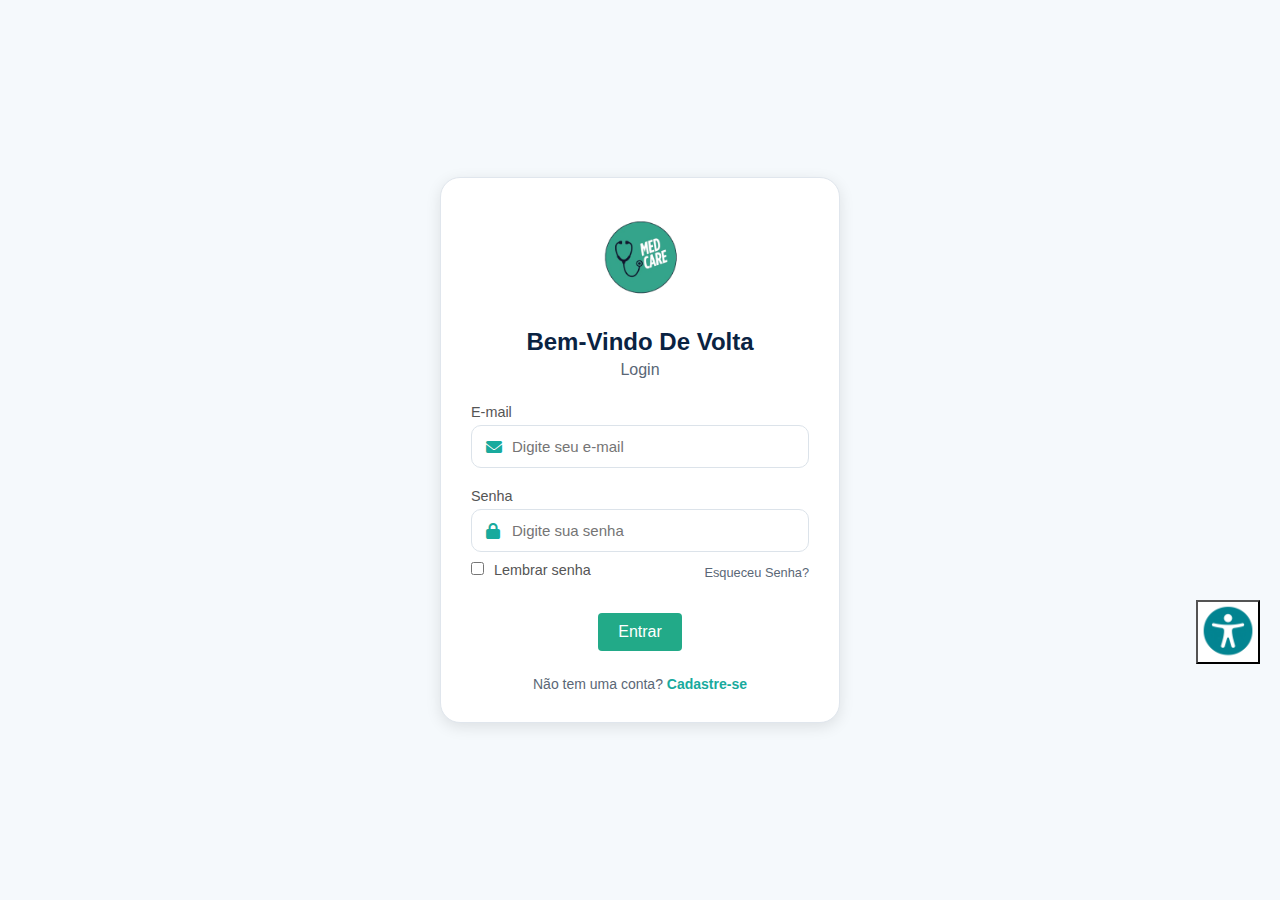
<file: index.html>
<!DOCTYPE html>
<html lang="pt-BR">
<head>
    <meta charset="UTF-8">
    <meta name="viewport" content="width=device-width, initial-scale=1.0">
    <title>MedCare - Login</title>
    <link rel="stylesheet" href="styles.css">
    <link rel="stylesheet" href="https://cdnjs.cloudflare.com/ajax/libs/font-awesome/6.0.0/css/all.min.css">
</head>
<body>
    <div class="accessibility-button">
        <button id="accessibilityToggle">
            <img src="acessibilidade.png" alt="Acessibilidade" class="accessibility-icon">
        </button>
    </div>

    <div class="login-container">
        <div class="login-card">
            <div class="logo">
                <img src="image.png" alt="MedCare Logo">
            </div>
            
            <h2>Bem-Vindo De Volta</h2>
            <p class="subtitle">Login</p>
            
            <form id="loginForm">
                <div class="form-group">
                    <label for="email">E-mail</label>
                    <div class="input-with-icon">
                        <i class="fa fa-envelope"></i>
                        <input type="email" id="email" name="email" placeholder="Digite seu e-mail" required>
                    </div>
                </div>
                
                <div class="form-group">
                    <label for="senha">Senha</label>
                    <div class="input-with-icon">
                        <i class="fa fa-lock"></i>
                        <input type="password" id="senha" name="senha" placeholder="Digite sua senha" required>
                    </div>
                    
                    <div class="password-options">
                        <label class="checkbox-container">
                            <input type="checkbox" id="lembrarSenha"> 
                            <span>Lembrar senha</span>
                        </label>
                        <a href="esqueceu_senha.html" class="forgot-password">Esqueceu Senha?</a>
                    </div>
                </div>
                
                <button type="submit" class="btn-primary">Entrar</button>
            </form>
            
            <div class="register-link">
                <p>Não tem uma conta? <a href="cadastro.html">Cadastre-se</a></p>
            </div>
        </div>
    </div>
    
    <script src="script.js"></script>
</body>
</html>
</file>
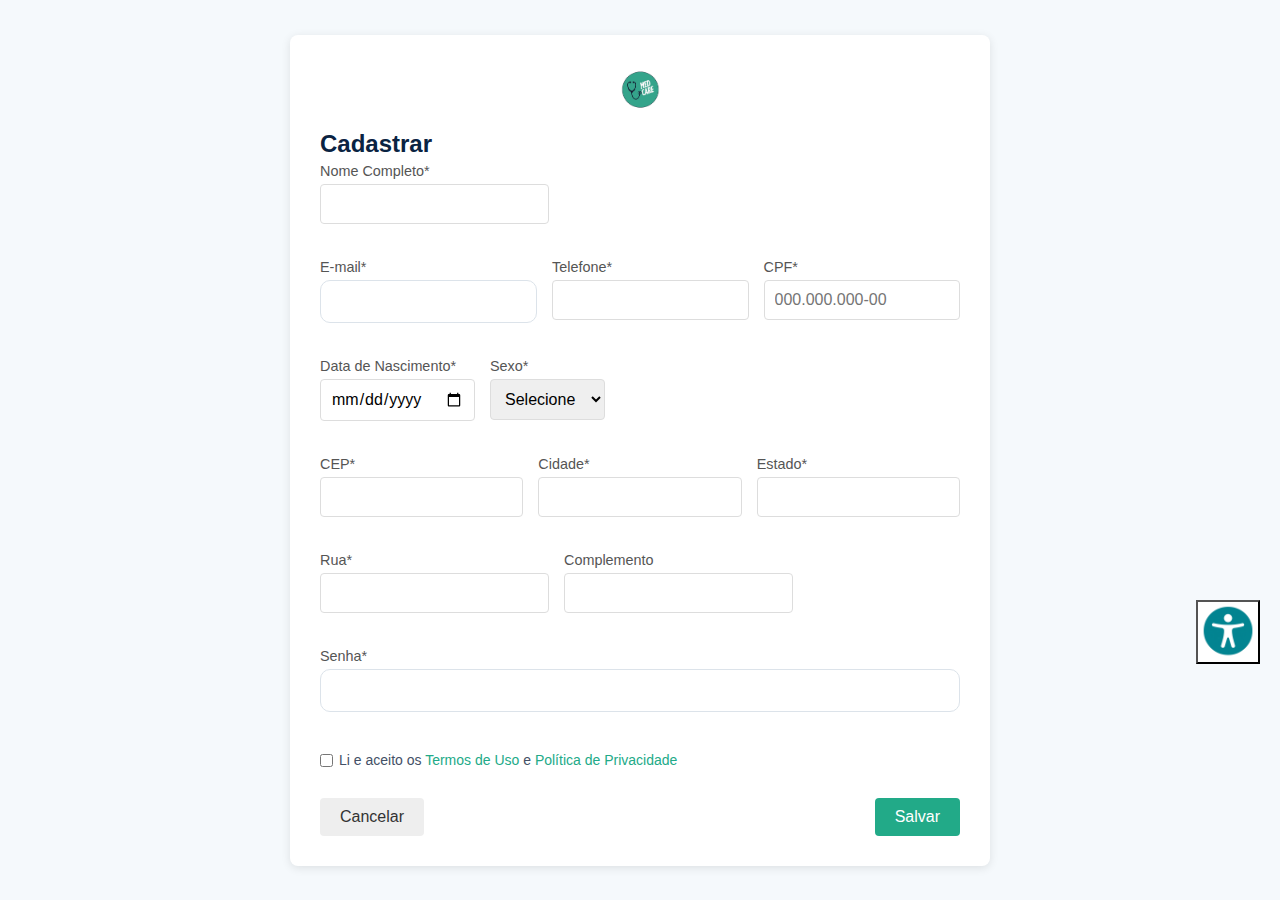
<file: cadastro.html>
<!DOCTYPE html>
<html lang="pt-BR">
<head>
    <meta charset="UTF-8">
    <meta name="viewport" content="width=device-width, initial-scale=1.0">
    <title>MedCare - Cadastro</title>
    <link rel="stylesheet" href="styles.css">
</head>
<body>
    <div class="container" style="min-height: 70vh;">
        <main>
            <div class="form-container">
                <div class="card cadastro-card">
                    <div class="user-icon">
                        <img src="image.png" alt="User Icon" style="max-height: 130px; width: auto; display: block; margin: 0 auto;">
                    </div>
                    <h2>Cadastrar</h2>
                    <form id="cadastroForm">
                        <div class="form-row">
                            <div class="form-group">
                                <label for="nomeCompleto">Nome Completo*</label>
                                <input type="text" id="nomeCompleto" name="nomeCompleto" required>
                            </div>
                        </div>

                        <div class="form-row">
                            <div class="form-group">
                                <label for="email">E-mail*</label>
                                <input type="email" id="email" name="email" required>
                            </div>
                            <div class="form-group">
                                <label for="telefone">Telefone*</label>
                                <input type="tel" id="telefone" name="telefone" required>
                            </div>
                            <div class="form-group">
                                <label for="cpf">CPF*</label>
                                <input type="text" id="cpf" name="cpf" placeholder="000.000.000-00" required>
                            </div>
                        </div>

                        <div class="form-row">
                            <div class="form-group">
                                <label for="dataNascimento">Data de Nascimento*</label>
                                <input type="date" id="dataNascimento" name="dataNascimento" required>
                            </div>
                            <div class="form-group">
                                <label for="sexo">Sexo*</label>
                                <select id="sexo" name="sexo" required>
                                    <option value="" selected disabled>Selecione</option>
                                    <option value="masculino">Masculino</option>
                                    <option value="feminino">Feminino</option>
                                    <option value="outro">Outro</option>
                                </select>
                            </div>
                        </div>

                        <div class="form-row">
                            <div class="form-group">
                                <label for="cep">CEP*</label>
                                <input type="text" id="cep" name="cep" required>
                            </div>
                            <div class="form-group">
                                <label for="cidade">Cidade*</label>
                                <input type="text" id="cidade" name="cidade" required>
                            </div>
                            <div class="form-group">
                                <label for="estado">Estado*</label>
                                <input type="text" id="estado" name="estado" required>
                            </div>
                        </div>

                        <div class="form-row">
                            <div class="form-group">
                                <label for="rua">Rua*</label>
                                <input type="text" id="rua" name="rua" required>
                            </div>
                            <div class="form-group">
                                <label for="complemento">Complemento</label>
                                <input type="text" id="complemento" name="complemento">
                            </div>
                        </div>

                        <div class="form-row">
                            <div class="form-group full-width">
                                <label for="senha">Senha*</label>
                                <input type="password" id="senha" name="senha" required>
                            </div>
                        </div>

                        <div class="terms-container">
                            <label class="checkbox-container">
                                <input type="checkbox" id="termsAgree" required>
                                <span>Li e aceito os <a href="#" class="terms-link">Termos de Uso</a> e <a href="#" class="terms-link">Política de Privacidade</a></span>
                            </label>
                        </div>

                        <div class="form-buttons">
                            <button type="button" class="btn-secondary" id="cancelarBtn">Cancelar</button>
                            <button type="submit" class="btn-primary">Salvar</button>
                        </div>
                    </form>
                </div>
            </div>
        </main>
        <div class="accessibility-button">
            <button id="accessibilityToggle">
                <img src="acessibilidade.png" alt="Acessibilidade" class="accessibility-icon">
            </button>
        </div>
    </div>
    <script src="script.js"></script>
</body>
</html>
</file>
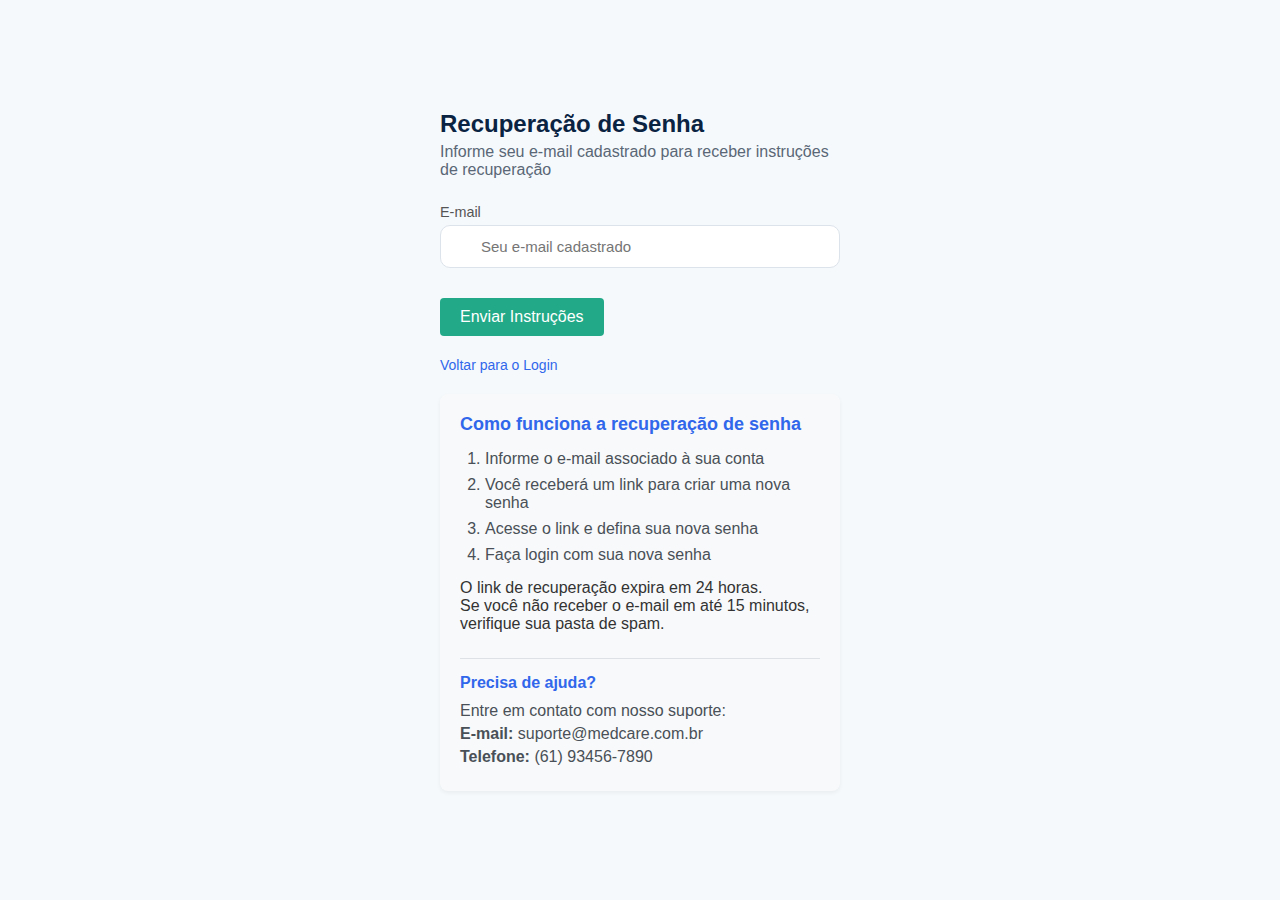
<file: esqueceu_senha.html>
<!DOCTYPE html>
<html lang="pt-BR">
<head>
    <meta charset="UTF-8">
    <meta name="viewport" content="width=device-width, initial-scale=1.0">
    <link rel="stylesheet" href="styles.css">
</head>
<body class="login-body">
    <div class="login-container">
        <div class="login-box">
            <div class="login-header">
                <h2>Recuperação de Senha</h2>
                <p class="subtitle">Informe seu e-mail cadastrado para receber instruções de recuperação</p>
            </div>
            
            <form id="recuperacaoForm" class="login-form">
                <div class="form-group">
                    <label for="email">E-mail</label>
                    <input type="email" id="email" name="email" placeholder="Seu e-mail cadastrado" required>
                </div>
                
                <div class="form-group">
                    <button type="submit" class="btn-primary btn-block">Enviar Instruções</button>
                </div>
                
                <div class="form-group">
                    <div id="mensagem" class="mensagem-box" style="display: none;"></div>
                </div>
            </form>
            
            <div class="login-footer">
                <a href="index.html" class="link-return">Voltar para o Login</a>
            </div>
        </div>
        
        <div class="esqueceu-senha-info">
            <div class="info-box">
                <h3>Como funciona a recuperação de senha</h3>
                <ol>
                    <li>Informe o e-mail associado à sua conta</li>
                    <li>Você receberá um link para criar uma nova senha</li>
                    <li>Acesse o link e defina sua nova senha</li>
                    <li>Faça login com sua nova senha</li>
                </ol>
                <p>O link de recuperação expira em 24 horas.</p>
                <p>Se você não receber o e-mail em até 15 minutos, verifique sua pasta de spam.</p>
            </div>
            
            <div class="help-box">
                <h4>Precisa de ajuda?</h4>
                <p>Entre em contato com nosso suporte:</p>
                <p><strong>E-mail:</strong> suporte@medcare.com.br</p>
                <p><strong>Telefone:</strong> (61) 93456-7890</p>
            </div>
        </div>
    </div>
    
    <script src="script.js"></script>
</body>
</html>
</file>
<file: styles.css>
/* Base Styles */
* {
    margin: 0;
    padding: 0;
    box-sizing: border-box;
    font-family: Arial, sans-serif;
}

body {
    background-color: #f0f0f0;
    color: #333;
    min-height: 100vh;
    display: flex;
    flex-direction: column;
}

.container {
    max-width: 1200px;
    margin: 0 auto;
    padding: 20px;
}

.full-width {
    max-width: 100%;
    padding: 0;
}

h1, h2, h3 {
    color: #333;
}

a {
    text-decoration: none;
    color: #22aa88;
}

a:hover {
    text-decoration: underline;
}

/* Form Styles */
.form-container {
    display: flex;
    justify-content: center;
    align-items: center;
    min-height: 70vh;
}

.card {
    background-color: white;
    border-radius: 8px;
    box-shadow: 0 2px 10px rgba(0, 0, 0, 0.1);
    padding: 30px;
    width: 100%;
    max-width: 400px;
    text-align: center;
}

.cadastro-card {
    max-width: 700px;
    text-align: left;
}

.logo, .user-icon {
    display: flex;
    justify-content: center;
    margin-bottom: 15px;
}

.logo img {
    width: 80px;
    height: 80px;
    border-radius: 50%;
}

.user-icon img {
    width: 50px;
    height: 50px;
    border-radius: 50%;
}

h2 {
    margin-bottom: 5px;
    font-size: 1.5rem;
}

.subtitle {
    margin-bottom: 20px;
    font-size: 1rem;
    color: #666;
}

.form-group {
    margin-bottom: 15px;
    text-align: left;
}

.form-row {
    display: flex;
    gap: 15px;
    margin-bottom: 15px;
}

.form-group label {
    display: block;
    margin-bottom: 5px;
    font-size: 0.9rem;
    color: #555;
}

.form-group input,
.form-group select,
.form-group textarea {
    width: 100%;
    padding: 10px;
    border: 1px solid #ddd;
    border-radius: 4px;
    font-size: 1rem;
}

.password-options {
    display: flex;
    justify-content: space-between;
    align-items: center;
    margin-top: 5px;
    font-size: 0.8rem;
}

.checkbox-container {
    display: flex;
    align-items: center;
}

.checkbox-container input {
    margin-right: 5px;
    width: auto;
}

.forgot-password {
    color: #22aa88;
    font-size: 0.8rem;
}

.btn-primary,
.btn-secondary {
    padding: 10px 20px;
    border: none;
    border-radius: 4px;
    font-size: 1rem;
    cursor: pointer;
    margin-top: 10px;
}

.btn-primary {
    background-color: #22aa88;
    color: white;
}

.btn-secondary {
    background-color: #eee;
    color: #333;
}

.btn-primary:hover {
    background-color: #1d9677;
}

.btn-secondary:hover {
    background-color: #ddd;
}

.register-link {
    margin-top: 20px;
    font-size: 0.9rem;
}

.terms-container {
    margin: 20px 0;
    font-size: 0.8rem;
}

.terms-link {
    color: #22aa88;
}

.form-buttons {
    display: flex;
    justify-content: space-between;
    gap: 10px;
}

.full-width {
    width: 100%;
}

/* Social Buttons */
.social-buttons {
    display: flex;
    justify-content: center;
    gap: 10px;
    margin-top: 20px;
    position: fixed;
    right: 20px;
    bottom: 20px;
}

.social-btn {
    width: 30px;
    height: 30px;
    background-color: #eee;
    border-radius: 50%;
    display: flex;
    justify-content: center;
    align-items: center;
    color: #333;
    font-weight: bold;
}

.social-btn.facebook {
    background-color: #3b5998;
    color: white;
}

.social-btn.twitter {
    background-color: #1da1f2;
    color: white;
}

.social-btn.instagram {
    background-color: #e1306c;
    color: white;
}

/* Header and Navigation for Dashboard */
.main-header {
    background-color: #1a2d5a;
    color: white;
    padding: 15px 30px;
    display: flex;
    justify-content: space-between;
    align-items: center;
}

.logo-text {
    font-size: 1.5rem;
    font-weight: bold;
}

.logo-highlight {
    color: #22aa88;
}

.main-nav ul {
    display: flex;
    list-style: none;
    gap: 20px;
}

.main-nav .nav-link {
    color: white;
    font-size: 0.9rem;
    text-decoration: none;
}

.main-nav .nav-link:hover {
    color: #22aa88;
}

.user-profile {
    display: flex;
    align-items: center;
    gap: 10px;
}

.user-name {
    font-size: 0.9rem;
}

.user-avatar img {
    width: 30px;
    height: 30px;
    border-radius: 50%;
}

/* Dashboard Layout */
.dashboard-layout {
    display: flex;
    min-height: calc(100vh - 60px);
}

.sidebar {
    width: 250px;
    background-color: white;
    padding: 20px;
    border-right: 1px solid #eee;
}

.sidebar-header {
    margin-bottom: 20px;
}

.sidebar-menu {
    display: flex;
    flex-direction: column;
    gap: 10px;
}

.sidebar-item {
    padding: 10px;
    border-radius: 4px;
    color: #333;
    text-decoration: none;
}

.sidebar-item:hover, .sidebar-item.active {
    background-color: #f0f0f0;
    color: #22aa88;
}

.content-area {
    flex: 1;
    padding: 20px;
}

/* Appointment Scheduling */
.appointment-container {
    background-color: white;
    border-radius: 8px;
    box-shadow: 0 2px 10px rgba(0, 0, 0, 0.1);
    padding: 20px;
}

.appointment-form-container {
    display: flex;
    gap: 30px;
    margin-top: 20px;
}

.calendar-section {
    width: 40%;
}

.appointment-details {
    width: 60%;
}

.month-selector {
    display: flex;
    justify-content: space-between;
    align-items: center;
    margin-bottom: 15px;
}

.month-nav {
    background: none;
    border: none;
    font-size: 1.2rem;
    cursor: pointer;
    color: #22aa88;
}

.calendar-grid {
    display: grid;
    grid-template-columns: repeat(7, 1fr);
    gap: 5px;
    margin-bottom: 20px;
}

.weekday, .day {
    text-align: center;
    padding: 8px;
    border-radius: 4px;
}

.weekday {
    font-weight: bold;
    color: #666;
}

.day {
    cursor: pointer;
}

.day:hover {
    background-color: #f0f0f0;
}

.day.disabled {
    color: #ccc;
    cursor: default;
}

.day.selected {
    background-color: #22aa88;
    color: white;
}

.time-selector {
    margin-top: 20px;
}

textarea {
    resize: vertical;
}

@media (max-width: 768px) {
    .form-row {
        flex-direction: column;
        gap: 10px;
    }
    
    .appointment-form-container {
        flex-direction: column;
    }
    
    .calendar-section, .appointment-details {
        width: 100%;
    }
    
    .sidebar {
        width: 100%;
        border-right: none;
        border-bottom: 1px solid #eee;
    }
    
    .dashboard-layout {
        flex-direction: column;
    }
}

/* Estilos para Meus Agendamentos */
.agendamentos-list {
    margin-top: 20px;
}

.agendamento-card {
    background-color: #fff;
    border: 1px solid #eee;
    border-radius: 8px;
    padding: 15px;
    margin-bottom: 15px;
    box-shadow: 0 1px 3px rgba(0, 0, 0, 0.05);
}

.agendamento-header {
    display: flex;
    justify-content: space-between;
    align-items: center;
    margin-bottom: 15px;
    border-bottom: 1px solid #eee;
    padding-bottom: 10px;
}

.agendamento-header h3 {
    margin: 0;
    font-size: 1.1rem;
}

.agendamento-status {
    padding: 4px 8px;
    border-radius: 4px;
    font-size: 0.8rem;
    font-weight: bold;
}

.agendamento-status.confirmado {
    background-color: #e8f5e9;
    color: #2e7d32;
}

.agendamento-status.pendente {
    background-color: #fff8e1;
    color: #f57f17;
}

.agendamento-details {
    display: grid;
    grid-template-columns: repeat(auto-fill, minmax(200px, 1fr));
    gap: 10px;
    margin-bottom: 15px;
}

.detail-item {
    display: flex;
    flex-direction: column;
}

.detail-label {
    font-size: 0.8rem;
    color: #666;
}

.detail-value {
    font-weight: 500;
}

.agendamento-actions {
    display: flex;
    justify-content: flex-end;
    gap: 10px;
    margin-top: 10px;
}

.btn-sm {
    padding: 6px 12px;
    font-size: 0.9rem;
}

.btn-cancel {
    background-color: #ffebee;
    color: #c62828;
}

.btn-cancel:hover {
    background-color: #ffcdd2;
}

.agendamento-empty {
    text-align: center;
    padding: 30px;
}

/* Estilos para Histórico */
.historico-filtros {
    display: flex;
    gap: 15px;
    margin-bottom: 20px;
}

.historico-list {
    margin-top: 20px;
}

.historico-card {
    background-color: #fff;
    border: 1px solid #eee;
    border-radius: 8px;
    padding: 15px;
    margin-bottom: 15px;
    box-shadow: 0 1px 3px rgba(0, 0, 0, 0.05);
}

.historico-header {
    display: flex;
    justify-content: space-between;
    align-items: center;
    margin-bottom: 15px;
    border-bottom: 1px solid #eee;
    padding-bottom: 10px;
}

.historico-header h3 {
    margin: 0;
    font-size: 1.1rem;
}

.historico-date {
    font-size: 0.9rem;
    color: #666;
}

.historico-actions {
    display: flex;
    justify-content: flex-start;
    flex-wrap: wrap;
    gap: 10px;
    margin-top: 10px;
}

.pagination {
    display: flex;
    justify-content: center;
    align-items: center;
    margin-top: 20px;
    gap: 15px;
}

.pagination-info {
    font-size: 0.9rem;
    color: #666;
}

/* Responsividade */
@media (max-width: 768px) {
    .historico-filtros {
        flex-direction: column;
        gap: 10px;
    }
    
    .agendamento-details,
    .historico-details {
        grid-template-columns: 1fr;
    }
    
    .agendamento-header,
    .historico-header {
        flex-direction: column;
        align-items: flex-start;
    }
    
    .agendamento-status,
    .historico-date {
        margin-top: 5px;
    }
    
    .agendamento-actions,
    .historico-actions {
        justify-content: center;
    }
}
/* Estilos para a página de esqueceu senha */
.esqueceu-senha-info {
    margin-top: 20px;
    background-color: #f8f9fa;
    border-radius: 8px;
    padding: 20px;
    box-shadow: 0 2px 4px rgba(0, 0, 0, 0.05);
}

.info-box {
    margin-bottom: 25px;
}

.info-box h3 {
    color: #3167eb;
    margin-bottom: 15px;
    font-size: 18px;
}

.info-box ol {
    padding-left: 25px;
    margin-bottom: 15px;
}

.info-box li {
    margin-bottom: 8px;
    color: #495057;
}

.help-box {
    border-top: 1px solid #dee2e6;
    padding-top: 15px;
}

.help-box h4 {
    color: #3167eb;
    margin-bottom: 10px;
    font-size: 16px;
}

.help-box p {
    margin-bottom: 5px;
    color: #495057;
}

.link-return {
    color: #3167eb;
    text-decoration: none;
    font-size: 14px;
}

.link-return:hover {
    text-decoration: underline;
}

.mensagem-box {
    padding: 10px;
    border-radius: 4px;
    margin-top: 10px;
    text-align: center;
}

.mensagem-sucesso {
    background-color: #d4edda;
    color: #155724;
    border: 1px solid #c3e6cb;
}

.mensagem-erro {
    background-color: #f8d7da;
    color: #721c24;
    border: 1px solid #f5c6cb;
}

/* Reset e estilos gerais */
* {
    margin: 0;
    padding: 0;
    box-sizing: border-box;
    font-family: 'Segoe UI', Tahoma, Geneva, Verdana, sans-serif;
}

body {
    background-color: #f5f9fc;
    height: 100vh;
    display: flex;
    justify-content: center;
    align-items: center;
    padding: 15px;
}

/* Botão de acessibilidade */
.accessibility-button {
    position: fixed;
    top: 600px;
    right: 20px;
    z-index: 100;
}

.accessibility-button button {
    background-color: #fff;
    display: flex;
    justify-content: center;
    align-items: center;
    cursor: pointer;
    transition: all 0.3s ease;
}



.accessibility-icon {
    width: 60px;
    height: 60px;
}

/* Container de login */
.login-container {
    width: 100%;
    max-width: 400px;
    margin: 0 auto;
}

.login-card {
    background-color: #fff;
    border-radius: 20px;
    padding: 30px;
    box-shadow: 0 4px 15px rgba(0, 0, 0, 0.1);
    text-align: center;
    border: 1px solid #e0e6ed;
}

/* Logo */
.logo {
    margin-bottom: 20px;
}

.logo img {
    width: 100px;
    height: 100px;
    border-radius: 50%;
    object-fit: cover;
}

/* Títulos */
h2 {
    color: #0a2342;
    font-size: 24px;
    margin-bottom: 5px;
    font-weight: 600;
}

.subtitle {
    color: #5a6776;
    font-size: 16px;
    margin-bottom: 25px;
}

/* Formulário */
.form-group {
    margin-bottom: 20px;
    text-align: left;
}

label {
    display: block;
    margin-bottom: 6px;
    color: #435066;
    font-size: 14px;
    font-weight: 500;
}

.input-with-icon {
    position: relative;
}

.input-with-icon i {
    position: absolute;
    left: 15px;
    top: 50%;
    transform: translateY(-50%);
    color: #18AA9D;
    font-size: 16px;
}

input[type="email"],
input[type="password"] {
    width: 100%;
    padding: 12px 12px 12px 40px;
    border: 1px solid #dce3ea;
    border-radius: 10px;
    font-size: 15px;
    color: #435066;
    transition: border-color 0.3s ease;
}

input:focus {
    outline: none;
    border-color: #18AA9D;
}

.password-options {
    display: flex;
    justify-content: space-between;
    align-items: center;
    margin-top: 10px;
    font-size: 13px;
}

.checkbox-container {
    display: flex;
    align-items: center;
}

.checkbox-container input {
    margin-right: 6px;
}

.forgot-password {
    color: #5a6776;
    text-decoration: none;
}

.forgot-password:hover {
    color: #18AA9D;
    text-decoration: underline;
}

/* Botão */
.btn.btn-primary {
    background-color: #18AA9D;
    color: white;
    border: none;
    border-radius: 25px;
    padding: 12px 0;
    width: 100%;
    font-size: 16px;
    font-weight: 500;
    cursor: pointer;
    margin-top: 10px;
    transition: background-color 0.3s ease, transform 0.2s ease;
}

.btn-primary:hover {
    background-color: #149187;
    transform: translateY(-2px);
}

.btn-primary:active {
    transform: translateY(0);
}

/* Link de registro */
.register-link {
    margin-top: 25px;
    color: #5a6776;
    font-size: 14px;
}

.register-link a {
    color: #18AA9D;
    text-decoration: none;
    font-weight: 600;
}

.register-link a:hover {
    text-decoration: underline;
}

/* Responsividade */
@media (max-width: 480px) {
    .login-card {
        padding: 25px 20px;
    }
    
    .accessibility-button {
        top: 10px;
        right: 10px;
    }
    
    .accessibility-button button {
        width: 40px;
        height: 40px;
    }
    
    .accessibility-icon {
        width: 20px;
        height: 20px;
    }
}

/* Estilos para o menu de acessibilidade */
.accessibility-menu {
    position: fixed;
    top: 75px;
    right: 20px;
    background-color: white;
    border-radius: 10px;
    box-shadow: 0 5px 20px rgba(0, 0, 0, 0.15);
    padding: 15px;
    width: 250px;
    z-index: 99;
    display: none;
    flex-direction: column;
    gap: 10px;
    border: 1px solid #e0e6ed;
}

.accessibility-menu.open {
    display: flex;
}

.access-option {
    display: flex;
    align-items: center;
    gap: 10px;
    padding: 10px;
    border: none;
    background-color: #f5f9fc;
    border-radius: 6px;
    cursor: pointer;
    text-align: left;
    transition: background-color 0.2s ease;
}

.access-option:hover {
    background-color: #e9f0f7;
}

.access-icon {
    display: inline-flex;
    justify-content: center;
    align-items: center;
    width: 24px;
    height: 24px;
    font-size: 18px;
}

.close-access-menu {
    position: absolute;
    top: 10px;
    right: 10px;
    background: none;
    border: none;
    font-size: 18px;
    cursor: pointer;
    width: 25px;
    height: 25px;
    display: flex;
    justify-content: center;
    align-items: center;
    border-radius: 50%;
}

.close-access-menu:hover {
    background-color: #f5f5f5;
}

/* Estilo para modo de alto contraste */
.high-contrast {
    background-color: #000 !important;
    color: #fff !important;
}

.high-contrast .login-card {
    background-color: #000 !important;
    border: 1px solid #fff !important;
}

.high-contrast h2,
.high-contrast .subtitle,
.high-contrast label,
.high-contrast input,
.high-contrast .register-link,
.high-contrast .forgot-password {
    color: #fff !important;
}

.high-contrast input {
    background-color: #333 !important;
    border-color: #fff !important;
}

.high-contrast .btn-primary {
    background-color: #fff !important;
    color: #000 !important;
}

.high-contrast .accessibility-menu {
    background-color: #000 !important;
    border-color: #fff !important;
}

.high-contrast .access-option {
    background-color: #333 !important;
    color: #fff !important;
}

.high-contrast .access-option:hover {
    background-color: #444 !important;
}

/* Responsividade do menu de acessibilidade */
@media (max-width: 480px) {
    .accessibility-menu {
        width: 220px;
        right: 10px;
    }
}
</file>
